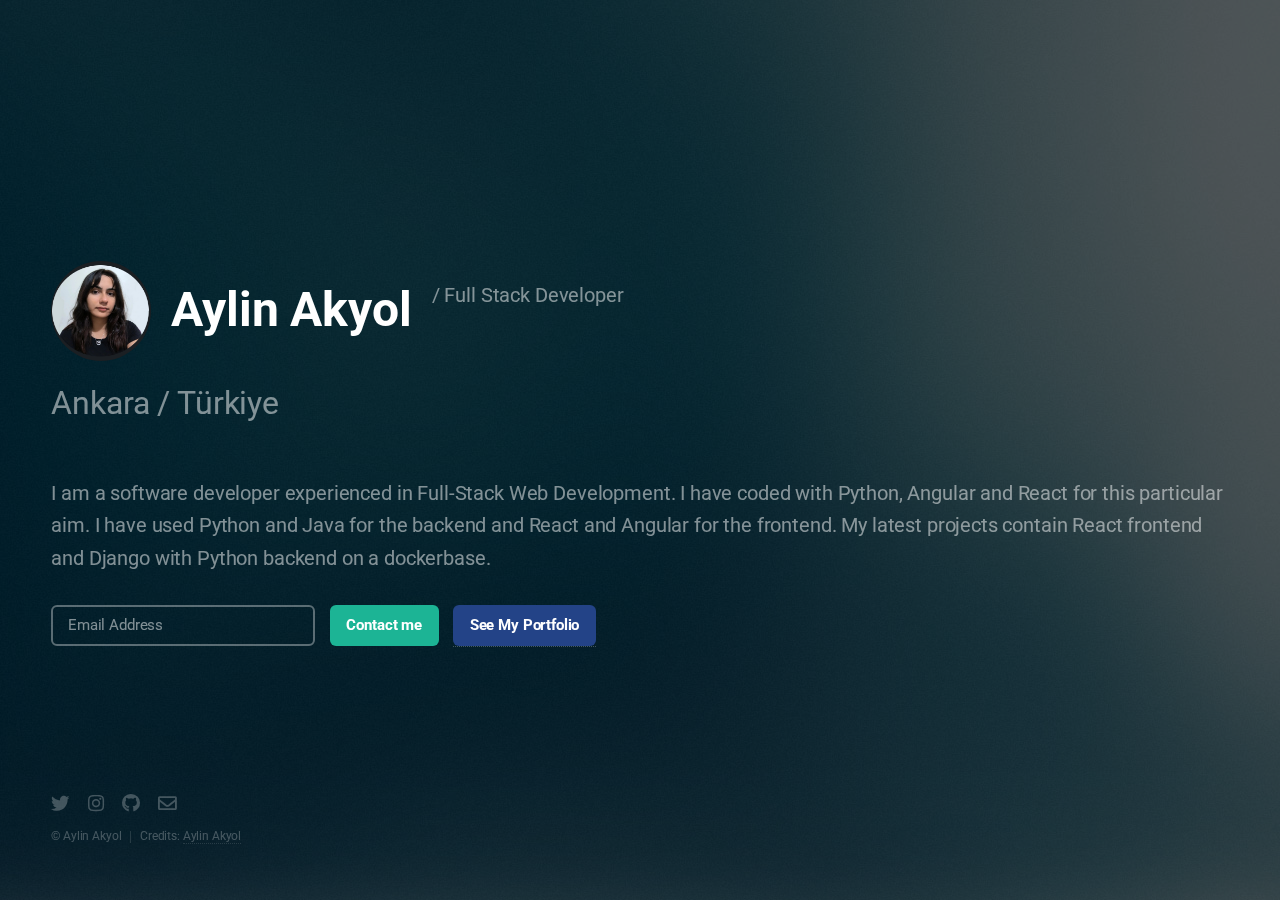
<file: index.html>
<!DOCTYPE HTML>
<!--
	Eventually by HTML5 UP
	html5up.net | @ajlkn
	Free for personal and commercial use under the CCA 3.0 license (html5up.net/license)
-->
<html>
	<head>
		<title>Aylin Akyol</title>
		<meta charset="utf-8" />
		<meta name="viewport" content="width=device-width, initial-scale=1, user-scalable=no" />
		<link rel="stylesheet" href="assets/css/main.css" />
	</head>
	<body class="is-preload">
			<header id="header">
				<div style="display: flex; align-items: center; gap: 20px; margin-bottom: 1rem;">
					<img src="images/aylin.png" alt="Aylin Akyol" style="width: 100px; height: 100px; border-radius: 50%;">
					<h1 style="margin: 0;">Aylin Akyol</h1>
					<p class="deneme">/ Full Stack Developer</p>
				</div>
				<p style="font-size: 2rem;">Ankara / Türkiye</p>
				<p style="margin-top: 0px;">I am a software developer experienced in Full-Stack Web Development. I have coded with Python, Angular and React for this particular aim. I have used Python and Java for the backend and React and Angular for the frontend. My latest projects contain React frontend and Django with Python backend on a dockerbase.</p>
				  
			</header>

		<!-- Signup Form -->
			<form action="https://formspree.io/f/mblokgzj" method = "POST" id="signup-form">
				<input type="email" name="email" id="email" placeholder="Email Address" required />
				<input type="submit" value="Contact me" />
				<a href="projects/portfolio.html">
					<input type="button" value="See My Portfolio" style="background-color: #234387;"/>
				</a>
			</form>

		<!-- Footer -->
			<footer id="footer">
				<ul class="icons">
					<li><a href="#" class="icon brands fa-twitter"><span class="label">Twitter</span></a></li>
					<li><a href="#" class="icon brands fa-instagram"><span class="label">Instagram</span></a></li>
					<li><a href="https://github.com/aylinakyol" class="icon brands fa-github"><span class="label">GitHub</span></a></li>
					<li><a href="https://akyolaylin2@gmail.com" class="icon fa-envelope"><span class="label">Email</span></a></li>
				</ul>
				<ul class="copyright">
					<li>&copy; Aylin Akyol</li><li>Credits: <a href="https://aylinakyol.github.io/">Aylin Akyol</a></li>
				</ul>
			</footer>

		<!-- Scripts -->
			<script src="assets/js/main.js"></script>

	</body>
</html>
</file>
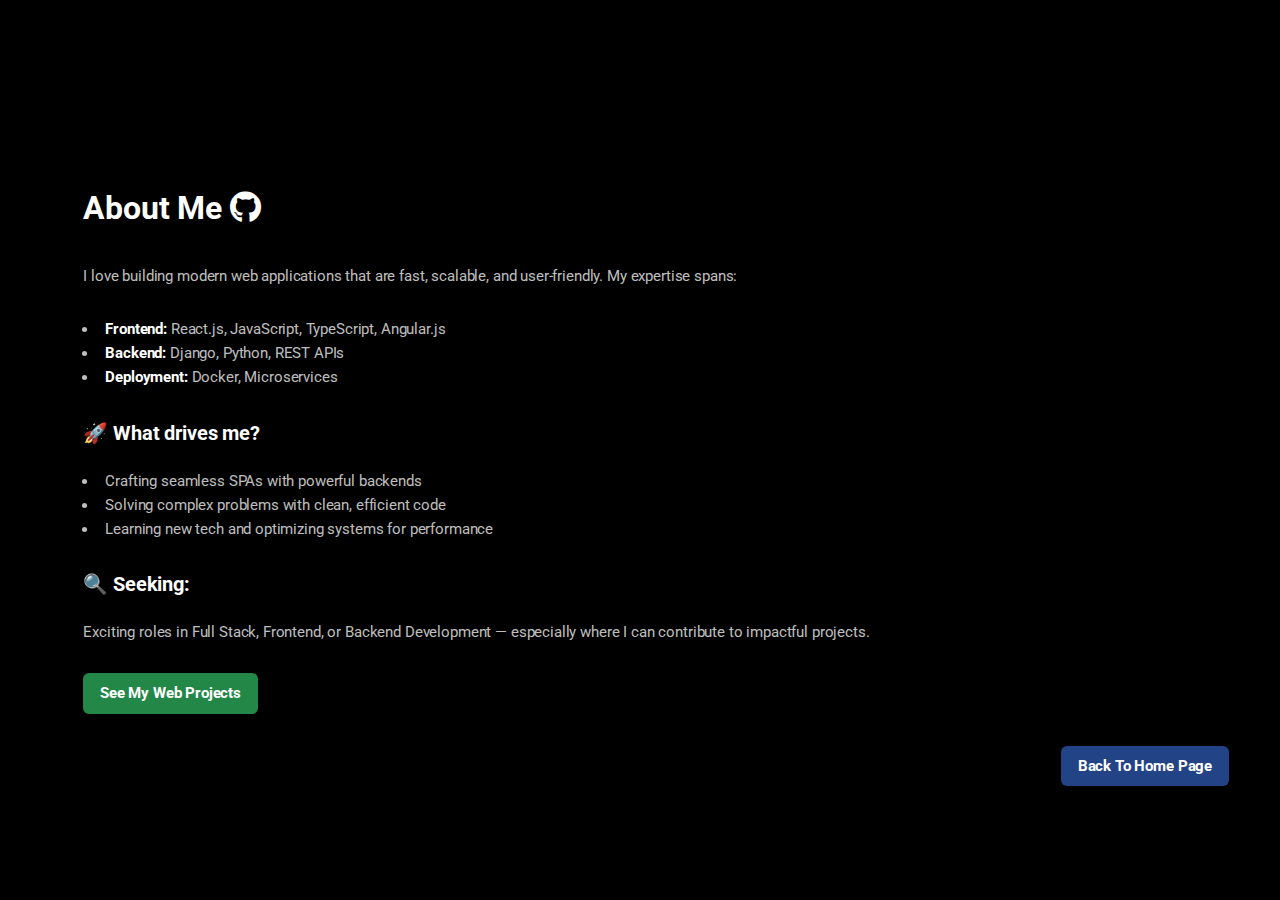
<file: projects/portfolio.html>
<!DOCTYPE HTML>
<!--
	Eventually by HTML5 UP
	html5up.net | @ajlkn
	Free for personal and commercial use under the CCA 3.0 license (html5up.net/license)
-->
<html>
	<head>
		<title>My Portfolio</title>
		<meta charset="utf-8" />
		<meta name="viewport" content="width=device-width, initial-scale=1, user-scalable=no" />
		<link rel="stylesheet" href="../assets/css/main.css" />
	</head>
	<body class="project-card">
			<section id="about" style="padding: 2rem;">
        <h2 style="font-size: 2rem;">About Me <a href="https://github.com/aylinakyol" class="icon brands fa-github"><span class="label">GitHub</span></a><br/></h2>
            <p>
                I love building modern web applications that are fast, scalable, and user-friendly.
                My expertise spans:
              </p>
              <ul>
                <li><strong>Frontend:</strong> React.js, JavaScript, TypeScript, Angular.js</li>
                <li><strong>Backend:</strong> Django, Python, REST APIs</li>
                <li><strong>Deployment:</strong> Docker, Microservices</li>
              </ul>
            
              <h3>🚀 What drives me?</h3>
              <ul>
                <li>Crafting seamless SPAs with powerful backends</li>
                <li>Solving complex problems with clean, efficient code</li>
                <li>Learning new tech and optimizing systems for performance</li>
              </ul>
            
              <h3>🔍 Seeking:</h3>
              <p>
                Exciting roles in Full Stack, Frontend, or Backend Development — especially where I can contribute to impactful projects.
              </p>
              <div style="text-align: left;">
                  <a href="projects.html">
                    <input type="button" value="See My Web Projects"  style="background-color: #238748;"/>
                  </a>
              </div>
            </section>
            <div style="text-align: right; gap:10px">
                <a href="../index.html">
                  <input type="button" value="Back To Home Page"  style="background-color: #234387;"/>
                </a>
            </div>
	</body>
</html>
</file>
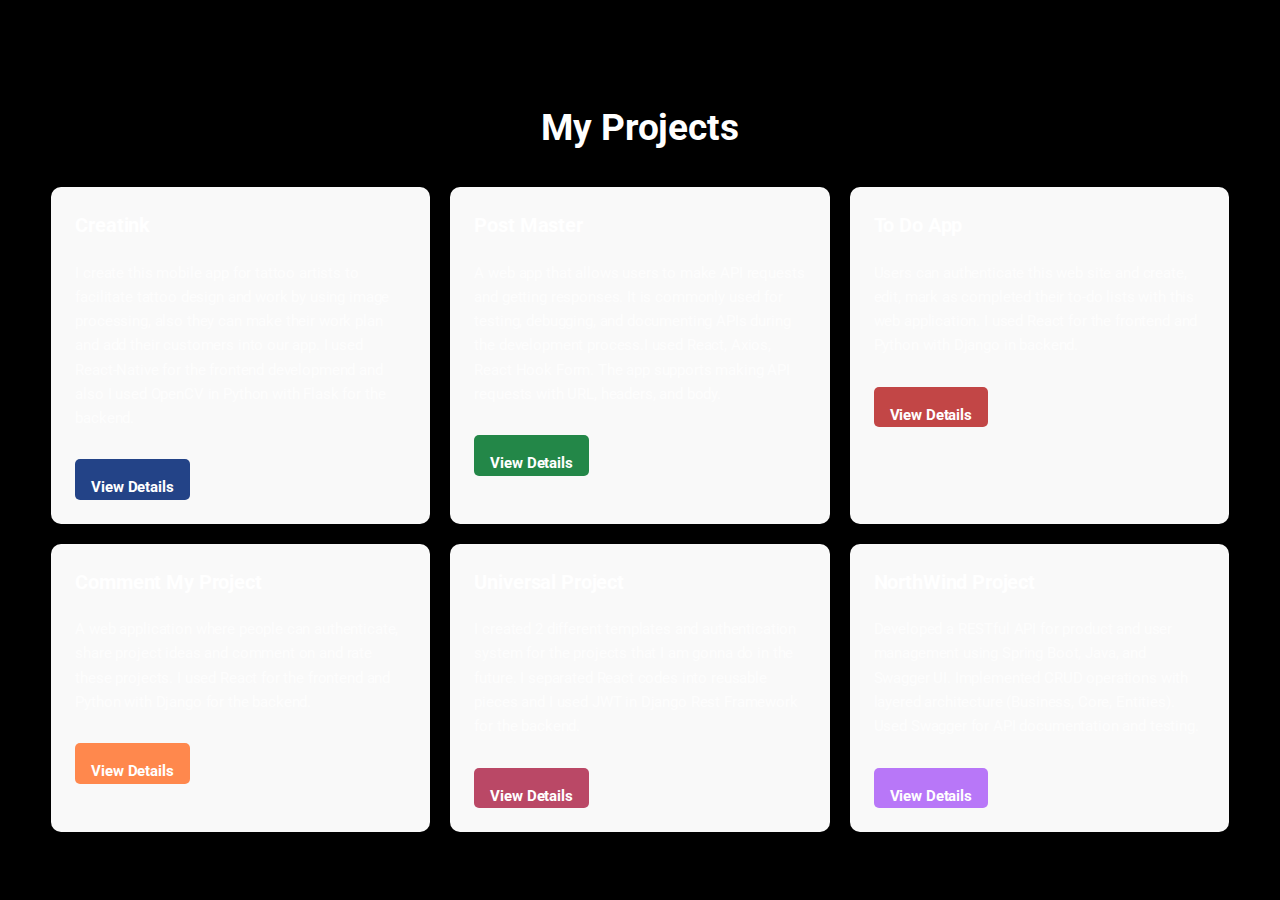
<file: projects/projects.html>
<!DOCTYPE HTML>
<!--
	Eventually by HTML5 UP
	html5up.net | @ajlkn
	Free for personal and commercial use under the CCA 3.0 license (html5up.net/license)
-->
<html>
	<head>
		<title>My Projects</title>
		<meta charset="utf-8" />
		<meta name="viewport" content="width=device-width, initial-scale=1, user-scalable=no" />
		<link rel="stylesheet" href="../assets/css/main.css" />
	</head>
	<body>
    <h1 style="text-align: center;">My Projects</h1>
		<section id="projects" class="is-preload">
            <div style="display: flex; flex-wrap: wrap; gap: 20px; justify-content: center;">
          
              <!-- Proje 1 -->
              <div style="flex: 1 1 300px; background-color: #f9f9f9; padding: 1.5rem; border-radius: 10px; box-shadow: 0 2px 8px rgba(0,0,0,0.1);">
                <h3 class="project-title">Creatink</h3>
                <p class="p-input">I create this mobile app for tattoo artists to facilitate tattoo design and work by using image processing, also they can make their work plan and add their customers into our app. I used React-Native for the frontend developmend and also I used OpenCV in Python with Flask for the backend. </p>
                <a href="project1.html">
                  <input type="button" value="View Details" style="background-color: #234387; color: white; border: none; padding: 0.5rem 1rem; border-radius: 5px; cursor: pointer;" />
                </a>
              </div>
          
              <!-- Proje 2 -->
              <div style="flex: 1 1 300px; background-color: #f9f9f9; padding: 1.5rem; border-radius: 10px; box-shadow: 0 2px 8px rgba(0,0,0,0.1);">
                <h3 class="project-title">Post Master</h3>
                <p class="p-input">A web app that allows users to make API requests and getting responses. It is commonly used for testing, debugging, and documenting APIs during the development process.I used React, Axios, React Hook Form. The app supports making API requests with URL, headers, and body.</p>
                <a href="project2.html">
                  <input type="button" value="View Details" style="background-color: #238748; color: white; border: none; padding: 0.5rem 1rem; border-radius: 5px; cursor: pointer;" />
                </a>
              </div>
          
              <!-- Proje 3 -->
              <div style="flex: 1 1 300px; background-color: #f9f9f9; padding: 1.5rem; border-radius: 10px; box-shadow: 0 2px 8px rgba(0,0,0,0.1);">
                <h3 class="project-title">To Do App</h3>
                <p class="p-input">Users can authenticate this web site and create, edit, mark as completed their to-do lists with this web application. I used React for the frontend and Python with Django in backend. </p>
                <a href="project3.html">
                  <input type="button" value="View Details" style="background-color: #c24646; color: white; border: none; padding: 0.5rem 1rem; border-radius: 5px; cursor: pointer;" />
                </a>
              </div>

            <div style="flex: 1 1 300px; background-color: #f9f9f9; padding: 1.5rem; border-radius: 10px; box-shadow: 0 2px 8px rgba(0,0,0,0.1);">
                <h3 class="project-title">Comment My Project</h3>
                <p class="p-input">A web application where people can authenticate,  share project ideas and comment on and rate these projects. I used React for the frontend and Python with Django for the backend. 
                </p>
                <a href="project3.html">
                  <input type="button" value="View Details" style="background-color:#ff884d; color: white; border: none; padding: 0.5rem 1rem; border-radius: 5px; cursor: pointer;" />
                </a>
              </div>

            <div style="flex: 1 1 300px; background-color: #f9f9f9; padding: 1.5rem; border-radius: 10px; box-shadow: 0 2px 8px rgba(0,0,0,0.1);">
                <h3 class="project-title">Universal Project</h3>
                <p class="p-input">I created 2 different templates and authentication system for the projects that I am gonna do in the future. I separated React codes into reusable pieces and I used JWT in Django Rest Framework for the backend. </p>
                <a href="project3.html">
                <input type="button" value="View Details" style="background-color: #ba4866; color: white; border: none; padding: 0.5rem 1rem; border-radius: 5px; cursor: pointer;" />
                </a>
            </div>
            <div style="flex: 1 1 300px; background-color: #f9f9f9; padding: 1.5rem; border-radius: 10px; box-shadow: 0 2px 8px rgba(0,0,0,0.1);">
                <h3 class="project-title">NorthWind Project</h3>
                <p class="p-input">    Developed a RESTful API for product and user management using Spring Boot, Java, and Swagger UI. Implemented CRUD operations with layered architecture (Business, Core, Entities). Used Swagger for API documentation and testing. </p>
                <a href="project3.html">
                  <input type="button" value="View Details" style="background-color: #b877f8; color: white; border: none; padding: 0.5rem 1rem; border-radius: 5px; cursor: pointer;" />
                </a>
            </div>
        
            </div>
            
          </section>          
	</body>
</html>
</file>
<file: assets/css/main.css>
@import url(fontawesome-all.min.css);
@import url("https://fonts.googleapis.com/css?family=Roboto:400,700");
/*
	Eventually by HTML5 UP
	html5up.net | @ajlkn
	Free for personal and commercial use under the CCA 3.0 license (html5up.net/license)
*/
html, body, div, span, applet, object,
iframe, h1, h2, h3, h4, h5, h6, p, blockquote,
pre, a, abbr, acronym, address, big, cite,
code, del, dfn, em, img, ins, kbd, q, s, samp,
small, strike, strong, sub, sup, tt, var, b,
u, i, center, dl, dt, dd, ol, ul, li, fieldset,
form, label, legend, table, caption, tbody,
tfoot, thead, tr, th, td, article, aside,
canvas, details, embed, figure, figcaption,
footer, header, hgroup, menu, nav, output, ruby,
section, summary, time, mark, audio, video {
  margin: 0;
  padding: 0;
  border: 0;
  font-size: 100%;
  font: inherit;
  vertical-align: baseline; }

article, aside, details, figcaption, figure,
footer, header, hgroup, menu, nav, section {
  display: block; }

body {
  line-height: 1; }

ol, ul {
  list-style: none; }

blockquote, q {
  quotes: none; }
  blockquote:before, blockquote:after, q:before, q:after {
    content: '';
    content: none; }

table {
  border-collapse: collapse;
  border-spacing: 0; }

body {
  -webkit-text-size-adjust: none; }

mark {
  background-color: transparent;
  color: inherit; }

input::-moz-focus-inner {
  border: 0;
  padding: 0; }

input, select, textarea {
  -moz-appearance: none;
  -webkit-appearance: none;
  -ms-appearance: none;
  appearance: none; }

/* Basic */
@-ms-viewport {
  width: device-width; }

body {
  -ms-overflow-style: scrollbar; }

@media screen and (max-width: 480px) {
  html, body {
    min-width: 320px; } }

html {
  box-sizing: border-box; }

*, *:before, *:after {
  box-sizing: inherit; }

html, body {
  height: 100%;
  overflow-x: hidden;
  width: 100%; }
  @media screen and (max-height: 640px) {
    html, body {
      height: auto;
      min-height: 100%; } }

body {
  display: -moz-flex;
  display: -webkit-flex;
  display: -ms-flex;
  display: flex;
  -moz-flex-direction: column;
  -webkit-flex-direction: column;
  -ms-flex-direction: column;
  flex-direction: column;
  -moz-justify-content: center;
  -webkit-justify-content: center;
  -ms-justify-content: center;
  justify-content: center;
  background-color: #000;
  padding: 6em 4em 4em 4em; }
  body.is-preload *, body.is-preload *:before, body.is-preload *:after {
    -moz-animation: none !important;
    -webkit-animation: none !important;
    -ms-animation: none !important;
    animation: none !important;
    -moz-transition: none !important;
    -webkit-transition: none !important;
    -ms-transition: none !important;
    transition: none !important; }
  body > * {
    position: relative;
    z-index: 2; }
  @media screen and (max-width: 1680px) {
    body {
      padding: 6em 3.5em 3.5em 3.5em; } }
  @media screen and (max-width: 736px) {
    body {
      padding: 5em 2em 2em 2em; } }
  @media screen and (max-width: 360px) {
    body {
      padding: 5em 1.25em 1.25em 1.25em; } }

/* BG */
#bg {
  -moz-transition: opacity 2s ease-in-out;
  -webkit-transition: opacity 2s ease-in-out;
  -ms-transition: opacity 2s ease-in-out;
  transition: opacity 2s ease-in-out;
  height: 100%;
  left: 0;
  opacity: 0.375;
  position: fixed;
  top: 0;
  width: 100%;
  z-index: 1; }
  #bg div {
    -moz-transition: opacity 3s ease;
    -webkit-transition: opacity 3s ease;
    -ms-transition: opacity 3s ease;
    transition: opacity 3s ease;
    background-size: cover;
    height: 100%;
    left: 0;
    opacity: 0;
    position: absolute;
    top: 0;
    visibility: hidden;
    width: 150%; }
    #bg div.visible {
      -moz-animation: bg 45s linear infinite;
      -webkit-animation: bg 45s linear infinite;
      -ms-animation: bg 45s linear infinite;
      animation: bg 45s linear infinite;
      opacity: 1;
      visibility: visible;
      z-index: 1; }
      #bg div.visible.top {
        z-index: 2; }
      @media screen and (max-width: 1280px) {
        #bg div.visible {
          -moz-animation: bg 29.25s linear infinite;
          -webkit-animation: bg 29.25s linear infinite;
          -ms-animation: bg 29.25s linear infinite;
          animation: bg 29.25s linear infinite; } }
      @media screen and (max-width: 736px) {
        #bg div.visible {
          -moz-animation: bg 18s linear infinite;
          -webkit-animation: bg 18s linear infinite;
          -ms-animation: bg 18s linear infinite;
          animation: bg 18s linear infinite; } }
    #bg div:only-child {
      -moz-animation-direction: alternate !important;
      -webkit-animation-direction: alternate !important;
      -ms-animation-direction: alternate !important;
      animation-direction: alternate !important; }
  body.is-preload #bg {
    opacity: 0; }

@-moz-keyframes bg {
  0% {
    -moz-transform: translateX(0);
    -webkit-transform: translateX(0);
    -ms-transform: translateX(0);
    transform: translateX(0); }
  100% {
    -moz-transform: translateX(-25%);
    -webkit-transform: translateX(-25%);
    -ms-transform: translateX(-25%);
    transform: translateX(-25%); } }

@-webkit-keyframes bg {
  0% {
    -moz-transform: translateX(0);
    -webkit-transform: translateX(0);
    -ms-transform: translateX(0);
    transform: translateX(0); }
  100% {
    -moz-transform: translateX(-25%);
    -webkit-transform: translateX(-25%);
    -ms-transform: translateX(-25%);
    transform: translateX(-25%); } }

@-ms-keyframes bg {
  0% {
    -moz-transform: translateX(0);
    -webkit-transform: translateX(0);
    -ms-transform: translateX(0);
    transform: translateX(0); }
  100% {
    -moz-transform: translateX(-25%);
    -webkit-transform: translateX(-25%);
    -ms-transform: translateX(-25%);
    transform: translateX(-25%); } }

@keyframes bg {
  0% {
    -moz-transform: translateX(0);
    -webkit-transform: translateX(0);
    -ms-transform: translateX(0);
    transform: translateX(0); }
  100% {
    -moz-transform: translateX(-25%);
    -webkit-transform: translateX(-25%);
    -ms-transform: translateX(-25%);
    transform: translateX(-25%); } }

/* Type */
body, input, select, textarea {
  color: rgba(255, 255, 255, 0.75);
  font-family: "Roboto", sans-serif;
  font-size: 16pt;
  font-weight: 400;
  letter-spacing: -0.01em;
  line-height: 1.65em; }
  @media screen and (max-width: 1680px) {
    body, input, select, textarea {
      font-size: 12pt; } }
  @media screen and (max-width: 1280px) {
    body, input, select, textarea {
      font-size: 11pt; } }
  @media screen and (max-width: 980px) {
    body, input, select, textarea {
      font-size: 12pt; } }
  @media screen and (max-width: 736px) {
    body, input, select, textarea {
      font-size: 12pt; } }
  @media screen and (max-width: 480px) {
    body, input, select, textarea {
      font-size: 12pt; } }

a {
  -moz-transition: border-bottom-color 0.2s ease, color 0.2s ease;
  -webkit-transition: border-bottom-color 0.2s ease, color 0.2s ease;
  -ms-transition: border-bottom-color 0.2s ease, color 0.2s ease;
  transition: border-bottom-color 0.2s ease, color 0.2s ease;
  border-bottom: dotted 1px rgba(255, 255, 255, 0.25);
  color: #1cb495;
  text-decoration: none; }
  a:hover {
    border-bottom-color: transparent;
    color: #1cb495 !important;
    text-decoration: none; }

strong, b {
  color: #fff;
  font-weight: 700; }

em, i {
  font-style: italic; }

p {
  margin: 0 0 2em 0; }

h1, h2, h3, h4, h5, h6 {
  color: #fff;
  font-weight: 700;
  line-height: 1em;
  margin: 0 0 1em 0; }
  h1 a, h2 a, h3 a, h4 a, h5 a, h6 a {
    color: inherit;
    text-decoration: none; }

h1 {
  font-size: 2.5em;
  line-height: 1.25em; }

h2 {
  font-size: 1.75em;
  line-height: 1.5em; }

h3 {
  font-size: 1.35em;
  line-height: 1.5em; }

h4 {
  font-size: 1.1em;
  line-height: 1.5em; }

h5 {
  font-size: 0.9em;
  line-height: 1.5em; }

h6 {
  font-size: 0.7em;
  line-height: 1.5em; }

sub {
  font-size: 0.8em;
  position: relative;
  top: 0.5em; }

sup {
  font-size: 0.8em;
  position: relative;
  top: -0.5em; }

blockquote {
  border-left: solid 8px rgba(255, 255, 255, 0.35);
  font-style: italic;
  margin: 0 0 2em 0;
  padding: 0.5em 0 0.5em 2em; }

code {
  background: rgba(255, 255, 255, 0.125);
  border-radius: 6px;
  border: solid 2px rgba(255, 255, 255, 0.35);
  font-family: "Courier New", monospace;
  font-size: 0.9em;
  margin: 0 0.25em;
  padding: 0.25em 0.65em; }

pre {
  -webkit-overflow-scrolling: touch;
  font-family: "Courier New", monospace;
  font-size: 0.9em;
  margin: 0 0 2em 0; }
  pre code {
    display: block;
    line-height: 1.75em;
    padding: 1em 1.5em;
    overflow-x: auto; }

hr {
  border: 0;
  border-bottom: solid 2px rgba(255, 255, 255, 0.35);
  margin: 2em 0; }
  hr.major {
    margin: 3em 0; }

/* Section/Article */
section.special, article.special {
  text-align: center; }

header p {
  color: rgba(255, 255, 255, 0.5);
  position: relative;
  margin: 0 0 1.5em 0; }

header h2 + p {
  font-size: 1.25em;
  margin-top: -1em;
  line-height: 1.5em; }

header h3 + p {
  font-size: 1.1em;
  margin-top: -0.8em;
  line-height: 1.5em; }

header h4 + p,
header h5 + p,
header h6 + p {
  font-size: 0.9em;
  margin-top: -0.6em;
  line-height: 1.5em; }

@media screen and (max-width: 980px) {
  header br {
    display: none; } }

@media screen and (max-width: 736px) {
  header br {
    display: inline; } }

@media screen and (max-width: 480px) {
  header br {
    display: none; } }

/* Icon */
.icon {
  text-decoration: none;
  border-bottom: none;
  position: relative; }
  .icon:before {
    -moz-osx-font-smoothing: grayscale;
    -webkit-font-smoothing: antialiased;
    display: inline-block;
    font-style: normal;
    font-variant: normal;
    text-rendering: auto;
    line-height: 1;
    text-transform: none !important;
    font-family: 'Font Awesome 5 Free';
    font-weight: 400; }
  .icon > .label {
    display: none; }
  .icon:before {
    line-height: inherit; }
  .icon.solid:before {
    font-weight: 900; }
  .icon.brands:before {
    font-family: 'Font Awesome 5 Brands'; }

/* List */
ol {
  list-style: decimal;
  margin: 0 0 2em 0;
  padding-left: 1.25em; }
  ol li {
    padding-left: 0.25em; }

ul {
  list-style: disc;
  margin: 0 0 2em 0;
  padding-left: 1em; }
  ul li {
    padding-left: 0.5em; }

/* Icons */
ul.icons {
  cursor: default;
  list-style: none;
  padding-left: 0; }
  ul.icons li {
    display: inline-block;
    padding: 0 1em 0 0; }
    ul.icons li:last-child {
      padding-right: 0; }
    ul.icons li .icon:before {
      font-size: 1.25em; }
    ul.icons li a {
      color: inherit; }

/* Form */
form {
  margin: 0 0 2em 0; }
  form .message {
    text-decoration: none;
    -moz-transition: opacity 0.2s ease-in-out, -moz-transform 0.2s ease-in-out;
    -webkit-transition: opacity 0.2s ease-in-out, -webkit-transform 0.2s ease-in-out;
    -ms-transition: opacity 0.2s ease-in-out, -ms-transform 0.2s ease-in-out;
    transition: opacity 0.2s ease-in-out, transform 0.2s ease-in-out;
    -moz-transform: scale(1.05);
    -webkit-transform: scale(1.05);
    -ms-transform: scale(1.05);
    transform: scale(1.05);
    height: 2.75em;
    line-height: 2.75em;
    opacity: 0; }
    form .message:before {
      -moz-osx-font-smoothing: grayscale;
      -webkit-font-smoothing: antialiased;
      display: inline-block;
      font-style: normal;
      font-variant: normal;
      text-rendering: auto;
      line-height: 1;
      text-transform: none !important;
      font-family: 'Font Awesome 5 Free';
      font-weight: 900; }
    form .message:before {
      margin-right: 0.5em; }
    form .message.visible {
      -moz-transform: scale(1);
      -webkit-transform: scale(1);
      -ms-transform: scale(1);
      transform: scale(1);
      opacity: 1; }
    form .message.success {
      color: #1cb495; }
      form .message.success:before {
        content: '\f00c'; }
    form .message.failure {
      color: #ff2361; }
      form .message.failure:before {
        content: '\f119'; }

label {
  color: #fff;
  display: block;
  font-size: 0.9em;
  font-weight: 700;
  margin: 0 0 1em 0; }

@-moz-keyframes focus {
  0% {
    -moz-transform: scale(1);
    -webkit-transform: scale(1);
    -ms-transform: scale(1);
    transform: scale(1); }
  50% {
    -moz-transform: scale(1.025);
    -webkit-transform: scale(1.025);
    -ms-transform: scale(1.025);
    transform: scale(1.025); }
  100% {
    -moz-transform: scale(1);
    -webkit-transform: scale(1);
    -ms-transform: scale(1);
    transform: scale(1); } }

@-webkit-keyframes focus {
  0% {
    -moz-transform: scale(1);
    -webkit-transform: scale(1);
    -ms-transform: scale(1);
    transform: scale(1); }
  50% {
    -moz-transform: scale(1.025);
    -webkit-transform: scale(1.025);
    -ms-transform: scale(1.025);
    transform: scale(1.025); }
  100% {
    -moz-transform: scale(1);
    -webkit-transform: scale(1);
    -ms-transform: scale(1);
    transform: scale(1); } }

@-ms-keyframes focus {
  0% {
    -moz-transform: scale(1);
    -webkit-transform: scale(1);
    -ms-transform: scale(1);
    transform: scale(1); }
  50% {
    -moz-transform: scale(1.025);
    -webkit-transform: scale(1.025);
    -ms-transform: scale(1.025);
    transform: scale(1.025); }
  100% {
    -moz-transform: scale(1);
    -webkit-transform: scale(1);
    -ms-transform: scale(1);
    transform: scale(1); } }

@keyframes focus {
  0% {
    -moz-transform: scale(1);
    -webkit-transform: scale(1);
    -ms-transform: scale(1);
    transform: scale(1); }
  50% {
    -moz-transform: scale(1.025);
    -webkit-transform: scale(1.025);
    -ms-transform: scale(1.025);
    transform: scale(1.025); }
  100% {
    -moz-transform: scale(1);
    -webkit-transform: scale(1);
    -ms-transform: scale(1);
    transform: scale(1); } }

input[type="text"],
input[type="password"],
input[type="email"],
select,
textarea {
  -moz-appearance: none;
  -webkit-appearance: none;
  -ms-appearance: none;
  appearance: none;
  -moz-transform: scale(1);
  -webkit-transform: scale(1);
  -ms-transform: scale(1);
  transform: scale(1);
  -moz-transition: border-color 0.2s ease, background-color 0.2s ease;
  -webkit-transition: border-color 0.2s ease, background-color 0.2s ease;
  -ms-transition: border-color 0.2s ease, background-color 0.2s ease;
  transition: border-color 0.2s ease, background-color 0.2s ease;
  background-color: transparent;
  border-radius: 6px;
  border: none;
  border: solid 2px rgba(255, 255, 255, 0.35);
  color: inherit;
  display: block;
  outline: 0;
  padding: 0 1em;
  text-decoration: none;
  width: 100%; }
  input[type="text"]:invalid,
  input[type="password"]:invalid,
  input[type="email"]:invalid,
  select:invalid,
  textarea:invalid {
    box-shadow: none; }
  input[type="text"]:focus,
  input[type="password"]:focus,
  input[type="email"]:focus,
  select:focus,
  textarea:focus {
    -moz-animation: focus 0.1s;
    -webkit-animation: focus 0.1s;
    -ms-animation: focus 0.1s;
    animation: focus 0.1s;
    background-color: rgba(255, 255, 255, 0.125);
    border-color: #1cb495; }

select {
  background-image: url("data:image/svg+xml;charset=utf8,%3Csvg xmlns='http://www.w3.org/2000/svg' width='40' height='40' preserveAspectRatio='none' viewBox='0 0 40 40'%3E%3Cpath d='M9.4,12.3l10.4,10.4l10.4-10.4c0.2-0.2,0.5-0.4,0.9-0.4c0.3,0,0.6,0.1,0.9,0.4l3.3,3.3c0.2,0.2,0.4,0.5,0.4,0.9 c0,0.4-0.1,0.6-0.4,0.9L20.7,31.9c-0.2,0.2-0.5,0.4-0.9,0.4c-0.3,0-0.6-0.1-0.9-0.4L4.3,17.3c-0.2-0.2-0.4-0.5-0.4-0.9 c0-0.4,0.1-0.6,0.4-0.9l3.3-3.3c0.2-0.2,0.5-0.4,0.9-0.4S9.1,12.1,9.4,12.3z' fill='rgba(255, 255, 255, 0.35)' /%3E%3C/svg%3E");
  background-size: 1.25rem;
  background-repeat: no-repeat;
  background-position: calc(100% - 1rem) center;
  height: 2.75em;
  padding-right: 2.75em;
  text-overflow: ellipsis; }
  select option {
    color: #fff;
    background: #000; }
  select:focus::-ms-value {
    background-color: transparent; }
  select::-ms-expand {
    display: none; }

input[type="text"],
input[type="password"],
input[type="email"],
select {
  height: 2.75em; }

textarea {
  padding: 0.75em 1em; }

input[type="checkbox"],
input[type="radio"] {
  -moz-appearance: none;
  -webkit-appearance: none;
  -ms-appearance: none;
  appearance: none;
  display: block;
  float: left;
  margin-right: -2em;
  opacity: 0;
  width: 1em;
  z-index: -1; }
  input[type="checkbox"] + label,
  input[type="radio"] + label {
    text-decoration: none;
    color: rgba(255, 255, 255, 0.75);
    cursor: pointer;
    display: inline-block;
    font-size: 1em;
    font-weight: 400;
    padding-left: 2.4em;
    padding-right: 0.75em;
    position: relative; }
    input[type="checkbox"] + label:before,
    input[type="radio"] + label:before {
      -moz-osx-font-smoothing: grayscale;
      -webkit-font-smoothing: antialiased;
      display: inline-block;
      font-style: normal;
      font-variant: normal;
      text-rendering: auto;
      line-height: 1;
      text-transform: none !important;
      font-family: 'Font Awesome 5 Free';
      font-weight: 900; }
    input[type="checkbox"] + label:before,
    input[type="radio"] + label:before {
      background: rgba(255, 255, 255, 0.125);
      border-radius: 6px;
      border: solid 2px rgba(255, 255, 255, 0.35);
      content: '';
      display: inline-block;
      font-size: 0.8em;
      height: 1.65em;
      left: 0;
      line-height: 1.65em;
      position: absolute;
      text-align: center;
      top: 0;
      width: 1.65em; }
  input[type="checkbox"]:checked + label:before,
  input[type="radio"]:checked + label:before {
    background: #1cb495;
    border-color: #1cb495;
    color: #ffffff;
    content: '\f00c'; }
  input[type="checkbox"]:focus + label:before,
  input[type="radio"]:focus + label:before {
    border-color: #1cb495;
    box-shadow: 0 0 0 2px #1cb495; }

input[type="checkbox"] + label:before {
  border-radius: 6px; }

input[type="radio"] + label:before {
  border-radius: 100%; }

::-webkit-input-placeholder {
  color: rgba(255, 255, 255, 0.5) !important;
  opacity: 1.0; }

:-moz-placeholder {
  color: rgba(255, 255, 255, 0.5) !important;
  opacity: 1.0; }

::-moz-placeholder {
  color: rgba(255, 255, 255, 0.5) !important;
  opacity: 1.0; }

:-ms-input-placeholder {
  color: rgba(255, 255, 255, 0.5) !important;
  opacity: 1.0; }

.formerize-placeholder {
  color: rgba(255, 255, 255, 0.5) !important;
  opacity: 1.0; }

/* Button */
input[type="submit"],
input[type="reset"],
input[type="button"],
button,
.button {
  -moz-appearance: none;
  -webkit-appearance: none;
  -ms-appearance: none;
  appearance: none;
  -moz-transition: background-color 0.2s ease-in-out, color 0.2s ease-in-out, opacity 0.2s ease-in-out;
  -webkit-transition: background-color 0.2s ease-in-out, color 0.2s ease-in-out, opacity 0.2s ease-in-out;
  -ms-transition: background-color 0.2s ease-in-out, color 0.2s ease-in-out, opacity 0.2s ease-in-out;
  transition: background-color 0.2s ease-in-out, color 0.2s ease-in-out, opacity 0.2s ease-in-out;
  background-color: #1cb495;
  border-radius: 6px;
  border: 0;
  color: #ffffff !important;
  cursor: pointer;
  display: inline-block;
  font-weight: 700;
  height: 2.75em;
  line-height: 2.75em;
  padding: 0 1.125em;
  text-align: center;
  text-decoration: none;
  white-space: nowrap; }
  input[type="submit"]:hover,
  input[type="reset"]:hover,
  input[type="button"]:hover,
  button:hover,
  .button:hover {
    background-color: #1fcaa7; }
  input[type="submit"]:active,
  input[type="reset"]:active,
  input[type="button"]:active,
  button:active,
  .button:active {
    background-color: #199e83; }
  input[type="submit"].disabled, input[type="submit"]:disabled,
  input[type="reset"].disabled,
  input[type="reset"]:disabled,
  input[type="button"].disabled,
  input[type="button"]:disabled,
  button.disabled,
  button:disabled,
  .button.disabled,
  .button:disabled {
    opacity: 0.5; }
  @media screen and (max-width: 480px) {
    input[type="submit"],
    input[type="reset"],
    input[type="button"],
    button,
    .button {
      padding: 0; } }

/* Header */
#header h1 {
  font-size: 3.25em;
  margin: 0 0 0.55em 0; }

#header p {
  font-size: 1.35em;
  line-height: 1.65em; }

#header a {
  color: inherit; }

@media screen and (max-width: 736px) {
  #header h1 {
    font-size: 2em; }
  #header p {
    font-size: 1em; } }

@media screen and (max-width: 480px) {
  #header {
    margin: 0 0 1em 0; } }

/* Signup Form */
#signup-form {
  display: -moz-flex;
  display: -webkit-flex;
  display: -ms-flex;
  display: flex;
  position: relative; }
  #signup-form input[type="text"],
  #signup-form input[type="password"],
  #signup-form input[type="email"] {
    width: 18em; }
  #signup-form > * {
    margin: 0 0 0 1em; }
  #signup-form > :first-child {
    margin: 0 0 0 0; }
  @media screen and (max-width: 480px) {
    #signup-form {
      -moz-flex-direction: column;
      -webkit-flex-direction: column;
      -ms-flex-direction: column;
      flex-direction: column; }
      #signup-form input[type="type"],
      #signup-form input[type="password"],
      #signup-form input[type="email"] {
        width: 100%; }
      #signup-form > * {
        margin: 1.25em 0 0 0; }
      #signup-form .message {
        bottom: -1.5em;
        font-size: 0.9em;
        height: 1em;
        left: 0;
        line-height: inherit;
        margin-top: 0;
        position: absolute; } }

/* Footer */
#footer {
  -moz-transition: opacity 0.5s ease-in-out;
  -webkit-transition: opacity 0.5s ease-in-out;
  -ms-transition: opacity 0.5s ease-in-out;
  transition: opacity 0.5s ease-in-out;
  bottom: 4em;
  color: rgba(255, 255, 255, 0.5);
  left: 4em;
  opacity: 0.5;
  position: absolute; }
  #footer .icons {
    margin: 0 0 0.5em 0; }
  #footer .copyright {
    font-size: 0.8em;
    list-style: none;
    padding: 0; }
    #footer .copyright li {
      border-left: solid 1px rgba(255, 255, 255, 0.25);
      display: inline-block;
      line-height: 1em;
      margin: 0 0 0 0.75em;
      padding: 0 0 0 0.75em; }
      #footer .copyright li:first-child {
        border-left: 0;
        margin-left: 0;
        padding-left: 0; }
    #footer .copyright a {
      color: inherit; }
  #footer:hover {
    opacity: 1; }
  #footer > :last-child {
    margin-bottom: 0; }
  @media screen and (max-width: 1680px) {
    #footer {
      bottom: 3.5em;
      left: 3.5em; } }
  @media screen and (max-width: 736px) {
    #footer {
      bottom: 2em;
      left: 2em; } }
  @media screen and (max-width: 360px) {
    #footer {
      bottom: 1.25em;
      left: 1.25em; } }
  @media screen and (max-height: 640px) {
    #footer {
      bottom: auto;
      left: auto;
      margin: 1em 0 0 0;
      position: relative; } }
</file>
